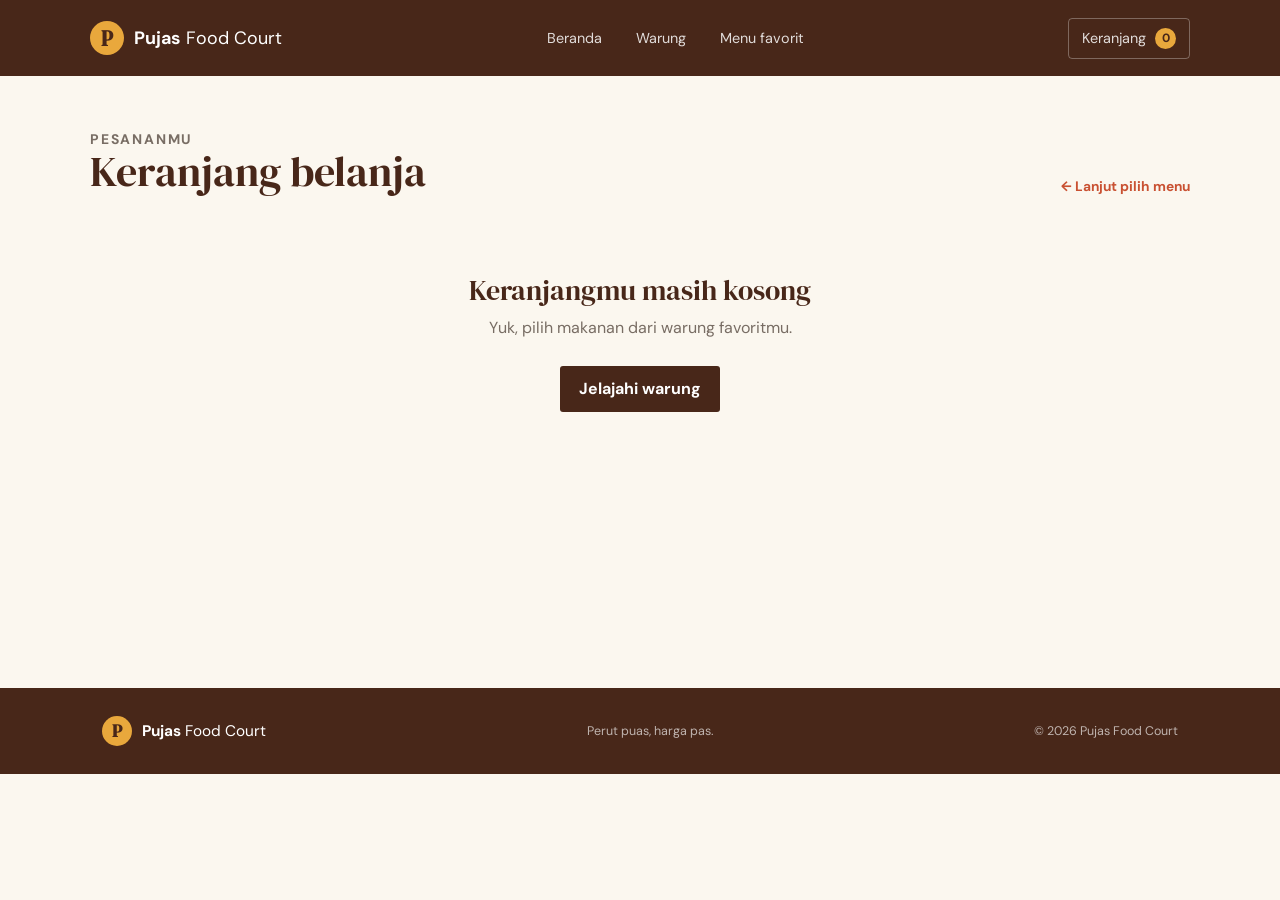
<file: cart.html>
<!doctype html>
<html lang="id">
<head>
  <meta charset="utf-8"><meta name="viewport" content="width=device-width, initial-scale=1">
  <title>Keranjang | Pujas Food Court</title>
  <link rel="preconnect" href="https://fonts.googleapis.com"><link rel="preconnect" href="https://fonts.gstatic.com" crossorigin>
  <link href="https://fonts.googleapis.com/css2?family=DM+Sans:wght@400;500;600;700&family=DM+Serif+Display&display=swap" rel="stylesheet"><link rel="stylesheet" href="style.css">
</head>
<body>
  <header class="site-header"><a class="brand" href="index.html"><span class="brand-mark">P</span><span>Pujas<span class="brand-light"> Food Court</span></span></a><nav class="main-nav"><a href="index.html">Beranda</a><a href="index.html#warung">Warung</a><a href="index.html#favorit">Menu favorit</a></nav><a class="cart-link" href="cart.html" aria-current="page">Keranjang <span class="cart-count" id="cartCount">0</span></a></header>
  <main class="page-shell"><div class="page-heading"><div><p class="eyebrow">Pesananmu</p><h1>Keranjang belanja</h1></div><a class="back-link" href="index.html#warung">← Lanjut pilih menu</a></div><div id="cartContent"></div></main>
  <footer class="site-footer"><a class="brand brand-footer" href="index.html"><span class="brand-mark">P</span><span>Pujas<span class="brand-light"> Food Court</span></span></a><p>Perut puas, harga pas.</p><span>© 2026 Pujas Food Court</span></footer>
  <script src="script.js"></script>
</body>
</html>
</file>
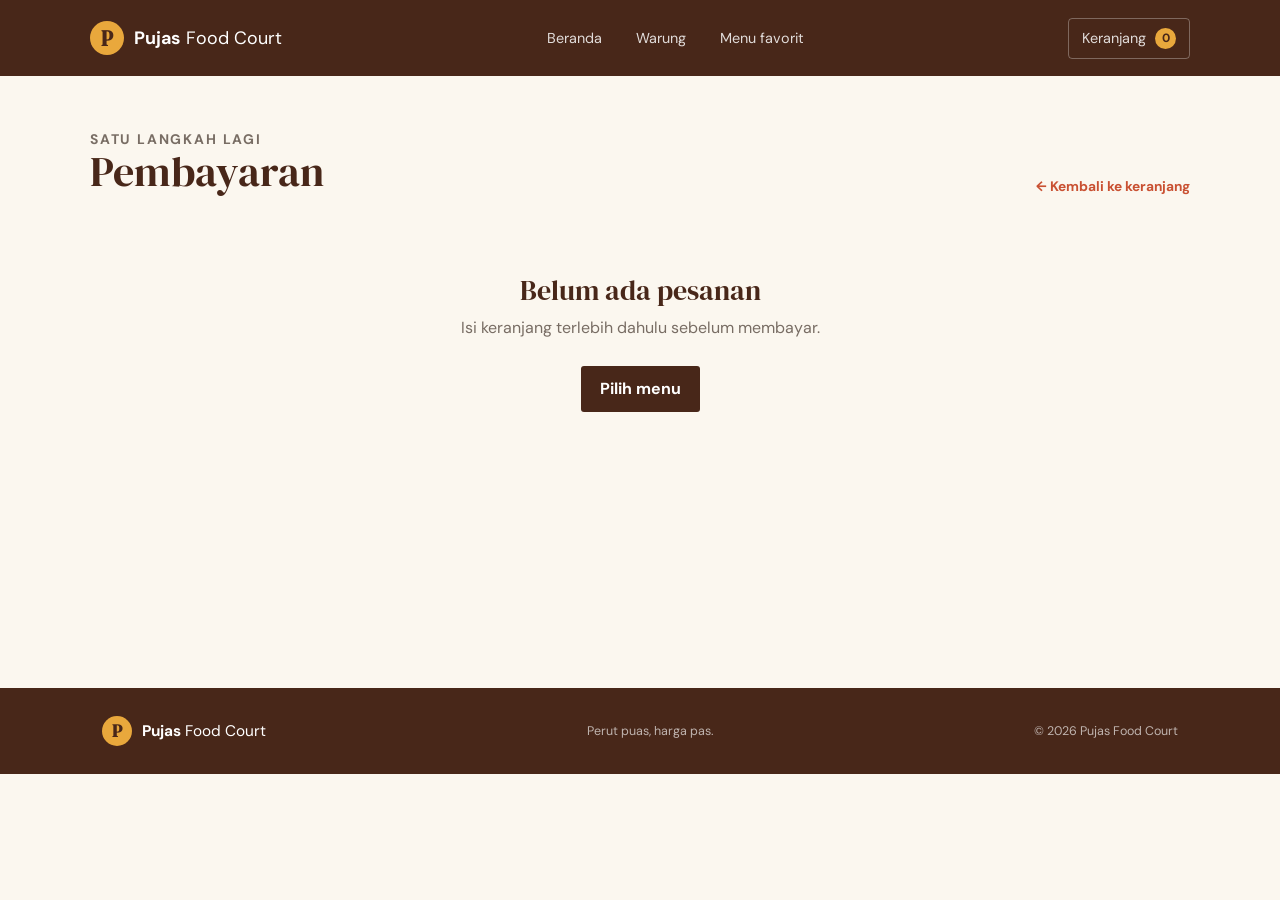
<file: checkout.html>
<!doctype html>
<html lang="id">
<head>
  <meta charset="utf-8"><meta name="viewport" content="width=device-width, initial-scale=1">
  <title>Pembayaran | Pujas Food Court</title>
  <link rel="preconnect" href="https://fonts.googleapis.com"><link rel="preconnect" href="https://fonts.gstatic.com" crossorigin>
  <link href="https://fonts.googleapis.com/css2?family=DM+Sans:wght@400;500;600;700&family=DM+Serif+Display&display=swap" rel="stylesheet"><link rel="stylesheet" href="style.css">
</head>
<body>
  <header class="site-header"><a class="brand" href="index.html"><span class="brand-mark">P</span><span>Pujas<span class="brand-light"> Food Court</span></span></a><nav class="main-nav"><a href="index.html">Beranda</a><a href="index.html#warung">Warung</a><a href="index.html#favorit">Menu favorit</a></nav><a class="cart-link" href="cart.html">Keranjang <span class="cart-count" id="cartCount">0</span></a></header>
  <main class="page-shell"><div class="page-heading"><div><p class="eyebrow">Satu langkah lagi</p><h1>Pembayaran</h1></div><a class="back-link" href="cart.html">← Kembali ke keranjang</a></div><div id="checkoutContent"></div></main>
  <footer class="site-footer"><a class="brand brand-footer" href="index.html"><span class="brand-mark">P</span><span>Pujas<span class="brand-light"> Food Court</span></span></a><p>Perut puas, harga pas.</p><span>© 2026 Pujas Food Court</span></footer>
  <script src="script.js"></script>
</body>
</html>
</file>
<file: style.css>
:root {
  --ink: #30231d;
  --brown: #482719;
  --brown-2: #70402a;
  --tomato: #c95132;
  --gold: #e9a83c;
  --paper: #fbf7ef;
  --white: #fffefa;
  --muted: #786d64;
  --line: #e9dfd2;
  --green: #596b42;
}

* { box-sizing: border-box; }
html { scroll-behavior: smooth; }
body { margin: 0; color: var(--ink); background: var(--paper); font-family: "DM Sans", sans-serif; }
img { display: block; max-width: 100%; }
button, input { font: inherit; }
a { color: inherit; }
.site-header { position: sticky; top: 0; z-index: 10; min-height: 76px; display: flex; align-items: center; justify-content: space-between; gap: 24px; padding: 0 7%; background: var(--brown); color: white; }
.brand { display: inline-flex; align-items: center; gap: 10px; text-decoration: none; font-weight: 700; font-size: 1.12rem; white-space: nowrap; }
.brand-mark { display: grid; width: 34px; height: 34px; place-items: center; border-radius: 50%; color: var(--brown); background: var(--gold); font-family: "DM Serif Display", serif; font-size: 1.3rem; }
.brand-light { font-weight: 400; }
.main-nav { display: flex; align-items: center; gap: 34px; }
.main-nav a, .cart-link { color: rgba(255,255,255,.84); text-decoration: none; font-size: .9rem; }
.main-nav a:hover, .main-nav a.active { color: white; }
.main-nav a.active { box-shadow: 0 2px var(--gold); padding: 28px 0 26px; }
.cart-link { display: inline-flex; align-items: center; gap: 9px; padding: 9px 13px; border: 1px solid rgba(255,255,255,.3); border-radius: 4px; white-space: nowrap; }
.cart-count { display: inline-grid; min-width: 21px; height: 21px; padding: 0 5px; place-items: center; border-radius: 50%; background: var(--gold); color: var(--brown); font-size: .75rem; font-weight: 700; }
.hero { position: relative; display: grid; min-height: 550px; grid-template-columns: 1fr 1fr; overflow: hidden; background: var(--brown); color: white; }
.hero-copy { z-index: 1; align-self: center; padding: 60px 7% 76px 14%; }
.eyebrow { margin: 0 0 14px; color: var(--tomato); font-size: .72rem; font-weight: 700; letter-spacing: .13em; text-transform: uppercase; }
.eyebrow.light { color: var(--gold); }
h1, h2, h3, p { margin-top: 0; }
.hero h1 { margin-bottom: 20px; font-family: "DM Serif Display", Georgia, serif; font-size: 4.5rem; font-weight: 400; line-height: 1.03; }
.hero-description { max-width: 410px; margin-bottom: 27px; color: rgba(255,255,255,.75); font-size: 1rem; line-height: 1.75; }
.button { display: inline-flex; min-height: 46px; align-items: center; justify-content: center; gap: 22px; padding: 0 19px; border: 0; border-radius: 3px; font-weight: 700; text-decoration: none; transition: transform .18s ease, background .18s ease; }
.button:hover { transform: translateY(-2px); }
.button-gold { color: var(--brown); background: var(--gold); }
.button-light { color: var(--brown); background: var(--white); }
.hero-note { display: flex; align-items: center; gap: 9px; margin-top: 34px; color: rgba(255,255,255,.66); font-size: .77rem; }
.note-dot { width: 7px; height: 7px; border-radius: 50%; background: #a8bc7f; }
.hero-image { position: relative; min-height: 550px; background: linear-gradient(90deg, rgba(72,39,25,.18), transparent 25%), url("foto-cover-pujas.jpeg") center/cover; }
.hero-sticker { position: absolute; right: 11%; bottom: 11%; display: grid; width: 112px; height: 112px; place-content: center; border-radius: 50%; transform: rotate(8deg); background: var(--gold); color: var(--brown); text-align: center; font-family: "DM Serif Display", serif; font-size: 1.05rem; line-height: 1.15; }
.hero-index { position: absolute; bottom: 27px; left: 7%; display: flex; align-items: center; gap: 12px; color: rgba(255,255,255,.68); font-size: .72rem; }
.hero-index span { width: 48px; height: 1px; background: var(--gold); }
.quick-facts { display: grid; grid-template-columns: repeat(3, minmax(120px, 1fr)) 1.7fr; align-items: center; gap: 20px; padding: 25px 10%; background: var(--white); border-bottom: 1px solid var(--line); }
.quick-facts div { display: flex; flex-direction: column; gap: 3px; }
.quick-facts strong { color: var(--brown); font-family: "DM Serif Display", serif; font-size: 1.8rem; font-weight: 400; }
.quick-facts span { color: var(--muted); font-size: .78rem; }
.quick-facts p { justify-self: end; margin: 0; color: var(--muted); font-size: .86rem; line-height: 1.65; }
.section { padding: 82px 9%; }
.section-heading { display: flex; justify-content: space-between; align-items: end; gap: 20px; margin-bottom: 32px; }
.section-heading h2, .page-heading h1 { margin: 0; color: var(--brown); font-family: "DM Serif Display", Georgia, serif; font-size: 2.65rem; font-weight: 400; line-height: 1.1; }
.section-intro { max-width: 290px; margin: 0 0 3px; color: var(--muted); font-size: .9rem; line-height: 1.6; }
.section-heading-tools { display: flex; align-items: center; gap: 18px; }
.manage-menu-button, .manager-secondary, .manager-danger, .manager-close { min-height: 36px; padding: 0 12px; border: 1px solid var(--line); border-radius: 3px; background: var(--white); color: var(--brown); cursor: pointer; font-size: .78rem; font-weight: 700; }
.manage-menu-button:hover, .manager-secondary:hover { border-color: var(--brown); }
.menu-manager { width: min(680px, calc(100vw - 28px)); max-width: none; max-height: min(90vh, 820px); margin: auto; padding: 23px; overflow-y: auto; border: 1px solid var(--line); border-radius: 4px; background: var(--white); color: var(--ink); box-shadow: 0 18px 60px rgba(35,25,19,.25); }
.menu-manager::backdrop { background: rgba(31,24,20,.58); }
.manager-heading { display: flex; align-items: start; justify-content: space-between; gap: 20px; margin-bottom: 20px; }
.manager-heading h2 { margin: 0; color: var(--brown); font-family: "DM Serif Display", Georgia, serif; font-size: 1.8rem; font-weight: 400; }
.manager-heading .eyebrow { margin-bottom: 6px; }
.manager-close { width: 36px; padding: 0; font-size: 1.3rem; }
.manager-field { display: grid; gap: 6px; color: var(--brown); font-size: .78rem; font-weight: 700; }
.manager-field input, .manager-field select { width: 100%; min-height: 40px; padding: 8px 10px; border: 1px solid var(--line); border-radius: 3px; background: white; color: var(--ink); font-size: .85rem; }
.manager-field input:focus, .manager-field select:focus { outline: 2px solid var(--tomato); outline-offset: 1px; }
.manager-list { display: grid; gap: 1px; max-height: 225px; margin: 14px 0 20px; overflow-y: auto; border: 1px solid var(--line); background: var(--line); }
.manager-menu-item { display: flex; align-items: center; justify-content: space-between; gap: 14px; padding: 11px 12px; background: white; }
.manager-menu-item strong { color: var(--brown); font-size: .86rem; }
.manager-menu-item p { margin: 4px 0 0; color: var(--muted); font-size: .73rem; }
.manager-menu-actions { display: flex; gap: 6px; }
.manager-menu-actions button { min-height: 32px; padding: 0 9px; font-size: .72rem; }
.manager-danger { border-color: #e8cbc2; color: var(--tomato); }
.manager-danger:hover { background: #fff4f0; }
.manager-empty { margin: 0; padding: 15px; background: white; color: var(--muted); font-size: .84rem; }
.manager-form { display: grid; gap: 12px; padding-top: 19px; border-top: 1px solid var(--line); }
.manager-form h3 { margin: 0; color: var(--brown); font-size: 1rem; }
.manager-fields-row { display: grid; grid-template-columns: 1fr 1fr; gap: 12px; }
.manager-favorite { display: flex; align-items: center; gap: 8px; color: var(--ink); font-size: .82rem; }
.manager-favorite input { accent-color: var(--tomato); }
.manager-form-actions { display: flex; justify-content: end; gap: 9px; }
.manager-footer { display: flex; justify-content: end; margin-top: 15px; padding-top: 12px; border-top: 1px solid var(--line); }
.stall-grid { display: grid; grid-template-columns: repeat(3, minmax(0, 1fr)); gap: 22px; }
.stall-card { overflow: hidden; border: 1px solid var(--line); background: var(--white); transition: transform .2s ease, box-shadow .2s ease; }
.stall-card:hover { transform: translateY(-4px); box-shadow: 0 14px 30px rgba(72,39,25,.1); }
.stall-card > a { display: block; text-decoration: none; }
.stall-photo { width: 100%; height: 190px; object-fit: cover; background: #ead8c2; }
.stall-body { padding: 17px 18px 18px; }
.stall-meta { display: flex; justify-content: space-between; gap: 12px; color: var(--muted); font-size: .72rem; }
.stall-type { color: var(--tomato); font-weight: 700; }
.stall-body h3 { margin: 10px 0 7px; color: var(--brown); font-family: "DM Serif Display", Georgia, serif; font-size: 1.38rem; font-weight: 400; }
.stall-body p { min-height: 39px; margin: 0; color: var(--muted); font-size: .82rem; line-height: 1.5; }
.stall-foot { display: flex; justify-content: space-between; align-items: center; margin-top: 17px; padding-top: 13px; border-top: 1px solid var(--line); color: var(--brown); font-size: .8rem; font-weight: 700; }
.stall-foot span:last-child { color: var(--tomato); }
.favorites { background: #f1e9db; }
.text-link { padding-bottom: 4px; color: var(--brown); font-size: .84rem; font-weight: 700; text-decoration-color: var(--gold); text-underline-offset: 5px; }
.favorite-grid { display: grid; grid-template-columns: repeat(4, minmax(0, 1fr)); gap: 17px; }
.favorite-card { overflow: hidden; border: 1px solid #e2d4c2; background: var(--white); }
.favorite-card img { width: 100%; height: 152px; object-fit: cover; }
.favorite-info { padding: 13px 14px 15px; }
.favorite-info small { color: var(--tomato); font-size: .7rem; font-weight: 700; }
.favorite-info h3 { margin: 6px 0 12px; color: var(--brown); font-family: "DM Serif Display", Georgia, serif; font-size: 1.16rem; font-weight: 400; }
.favorite-order { display: flex; justify-content: space-between; align-items: center; gap: 8px; }
.favorite-order strong { color: var(--brown); font-size: .83rem; }
.add-order-control { display: inline-flex; align-items: center; gap: 6px; }
.quantity-input { width: 54px; height: 34px; padding: 0 5px; border: 1px solid var(--line); border-radius: 3px; background: var(--white); color: var(--brown); text-align: center; font-size: .8rem; }
.quantity-input:focus-visible { outline: 2px solid var(--tomato); outline-offset: 2px; }
.add-button { min-height: 34px; padding: 0 11px; border: 0; border-radius: 3px; background: var(--brown); color: white; cursor: pointer; font-size: .75rem; font-weight: 700; }
.add-button:hover { background: var(--tomato); }
.add-button:disabled { opacity: .7; }
.closing-band { display: flex; min-height: 260px; flex-direction: column; align-items: center; justify-content: center; padding: 45px 20px; background: var(--green); color: white; text-align: center; }
.closing-band h2 { margin: 0 0 23px; font-family: "DM Serif Display", Georgia, serif; font-size: 2.45rem; font-weight: 400; }
.site-footer { display: flex; align-items: center; justify-content: space-between; gap: 20px; padding: 28px 8%; background: var(--brown); color: white; }
.brand-footer { font-size: .96rem; }
.brand-footer .brand-mark { width: 30px; height: 30px; font-size: 1.1rem; }
.site-footer p, .site-footer > span { margin: 0; color: rgba(255,255,255,.65); font-size: .78rem; }

/* Detail, cart, and checkout pages */
.page-shell { width: min(1100px, 86%); min-height: 68vh; margin: 0 auto; padding: 54px 0 76px; }
.breadcrumb { margin: 0 0 23px; color: var(--muted); font-size: .8rem; }
.breadcrumb a { color: var(--tomato); text-decoration: none; }
.detail-hero { display: grid; grid-template-columns: .9fr 1.1fr; overflow: hidden; border: 1px solid var(--line); background: var(--white); }
.detail-hero img { width: 100%; height: 100%; min-height: 320px; object-fit: cover; }
.detail-copy { align-self: center; padding: 36px; }
.detail-copy h1 { margin: 8px 0 12px; color: var(--brown); font-family: "DM Serif Display", Georgia, serif; font-size: 2.7rem; font-weight: 400; }
.detail-copy p { color: var(--muted); line-height: 1.7; }
.detail-menu-heading { margin: 42px 0 20px; color: var(--brown); font-family: "DM Serif Display", Georgia, serif; font-size: 2rem; font-weight: 400; }
.menu-list { display: grid; gap: 1px; border: 1px solid var(--line); background: var(--line); }
.menu-row { display: flex; justify-content: space-between; align-items: center; gap: 20px; padding: 17px 20px; background: var(--white); }
.menu-row-main { display: flex; min-width: 0; align-items: center; gap: 13px; }
.menu-photo { width: 58px; height: 58px; flex: 0 0 58px; border: 1px solid var(--line); border-radius: 3px; object-fit: cover; background: var(--paper); }
.menu-row h3 { margin: 0 0 5px; color: var(--brown); font-size: .97rem; }
.menu-row small { color: var(--muted); }
.menu-row-right { display: flex; align-items: center; gap: 15px; white-space: nowrap; }
.menu-row-right strong { font-size: .9rem; }
.page-heading { display: flex; justify-content: space-between; align-items: end; gap: 20px; margin-bottom: 28px; }
.page-heading p { margin: 0; color: var(--muted); font-size: .87rem; }
.cart-layout, .checkout-layout { display: grid; grid-template-columns: minmax(0, 1.5fr) minmax(270px, .8fr); align-items: start; gap: 30px; }
.cart-items, .summary-box, .payment-box, .order-box { border: 1px solid var(--line); background: var(--white); }
.cart-item { display: grid; grid-template-columns: 1fr auto; gap: 18px; padding: 20px; border-bottom: 1px solid var(--line); }
.cart-item:last-child { border-bottom: 0; }
.cart-item h3, .order-item h3 { margin: 0 0 5px; color: var(--brown); font-size: .97rem; }
.cart-item p, .order-item p { margin: 0; color: var(--muted); font-size: .78rem; }
.cart-item-side { display: flex; align-items: center; gap: 15px; }
.quantity-control { display: inline-flex; align-items: center; border: 1px solid var(--line); }
.quantity-control button { width: 32px; height: 32px; border: 0; background: transparent; color: var(--brown); cursor: pointer; font-size: 1rem; }
.quantity-control span { min-width: 27px; text-align: center; font-size: .83rem; }
.item-price { min-width: 92px; color: var(--brown); text-align: right; font-size: .84rem; font-weight: 700; }
.remove-button, .clear-button { border: 0; background: none; color: var(--tomato); cursor: pointer; font-size: .76rem; text-decoration: underline; text-underline-offset: 3px; }
.summary-box, .payment-box { padding: 22px; }
.summary-box h2, .payment-box h2, .order-box h2 { margin: 0 0 18px; color: var(--brown); font-family: "DM Serif Display", Georgia, serif; font-size: 1.55rem; font-weight: 400; }
.summary-line { display: flex; justify-content: space-between; gap: 15px; padding: 12px 0; color: var(--muted); font-size: .85rem; }
.summary-total { margin-top: 5px; padding-top: 17px; border-top: 1px solid var(--line); color: var(--brown); font-size: .95rem; font-weight: 700; }
.full-button { width: 100%; margin-top: 18px; cursor: pointer; }
.button-brown { color: white; background: var(--brown); }
.button-brown:hover { background: var(--tomato); }
.empty-state { padding: 48px 22px; color: var(--muted); text-align: center; }
.empty-state h2 { margin-bottom: 8px; color: var(--brown); font-family: "DM Serif Display", Georgia, serif; font-size: 1.75rem; font-weight: 400; }
.empty-state .button { margin-top: 12px; }
.order-box { padding: 22px; }
.order-item { display: flex; justify-content: space-between; gap: 14px; padding: 12px 0; border-bottom: 1px solid var(--line); }
.order-item strong { color: var(--brown); font-size: .83rem; white-space: nowrap; }
.payment-methods { display: grid; gap: 9px; margin-bottom: 18px; }
.payment-choice { display: flex; align-items: center; gap: 10px; padding: 12px; border: 1px solid var(--line); cursor: pointer; font-size: .86rem; }
.payment-choice:has(input:checked) { border-color: var(--tomato); background: #fff8f2; }
.payment-choice input { accent-color: var(--tomato); }
.payment-detail { margin: 0 0 17px; padding: 13px; background: var(--paper); color: var(--muted); font-size: .8rem; line-height: 1.55; }
.qr-wrap { display: none; margin: 0 0 16px; padding: 14px; border: 1px solid var(--line); text-align: center; }
.qr-wrap.visible { display: block; }
.qr-wrap img { width: 170px; height: 170px; margin: 0 auto 9px; image-rendering: pixelated; }
.qr-wrap p { margin: 0; color: var(--muted); font-size: .72rem; line-height: 1.5; }
.notice { margin: 15px 0 0; color: var(--muted); font-size: .74rem; line-height: 1.5; }
.toast { position: fixed; right: 20px; bottom: 20px; z-index: 30; padding: 12px 16px; transform: translateY(20px); opacity: 0; background: var(--brown); color: white; font-size: .85rem; pointer-events: none; transition: .2s ease; }
.toast.show { transform: translateY(0); opacity: 1; }
.back-link { color: var(--tomato); font-size: .86rem; font-weight: 700; text-decoration: none; }

@media (max-width: 900px) {
  .site-header { padding: 0 5%; }
  .main-nav { gap: 18px; }
  .hero-copy { padding-left: 10%; }
  .hero h1 { font-size: 3.7rem; }
  .section { padding: 65px 6%; }
  .stall-grid { grid-template-columns: repeat(2, minmax(0, 1fr)); }
  .favorite-grid { grid-template-columns: repeat(2, minmax(0, 1fr)); }
  .cart-layout, .checkout-layout { grid-template-columns: 1fr; }
}
@media (max-width: 620px) {
  .site-header { min-height: 66px; flex-wrap: wrap; gap: 0; padding: 10px 5%; }
  .brand { font-size: .98rem; }
  .brand-mark { width: 30px; height: 30px; }
  .main-nav { order: 3; width: 100%; justify-content: center; gap: 26px; padding-top: 7px; }
  .main-nav a { font-size: .8rem; }
  .main-nav a.active { padding: 8px 0 6px; }
  .cart-link { padding: 7px 9px; font-size: .78rem; }
  .hero { grid-template-columns: 1fr; }
  .hero-copy { padding: 52px 8% 38px; }
  .hero h1 { font-size: 3.35rem; }
  .hero-image { min-height: 265px; }
  .hero-sticker { right: 8%; bottom: 9%; width: 90px; height: 90px; font-size: .9rem; }
  .hero-index { top: 335px; bottom: auto; left: 8%; }
  .quick-facts { grid-template-columns: repeat(3, 1fr); gap: 12px; padding: 22px 7%; }
  .quick-facts strong { font-size: 1.5rem; }
  .quick-facts span { font-size: .68rem; }
  .quick-facts p { grid-column: 1 / -1; justify-self: start; margin-top: 5px; }
  .section { padding: 54px 6%; }
  .section-heading { align-items: start; flex-direction: column; margin-bottom: 23px; }
  .section-heading-tools { width: 100%; align-items: start; justify-content: space-between; gap: 12px; }
  .section-heading-tools .section-intro { max-width: 58%; }
  .section-heading h2, .page-heading h1 { font-size: 2.2rem; }
  .menu-manager { padding: 18px; }
  .manager-fields-row { grid-template-columns: 1fr; }
  .manager-menu-item { align-items: start; flex-direction: column; }
  .section-intro { max-width: none; }
  .stall-grid { grid-template-columns: 1fr; gap: 15px; }
  .stall-photo { height: 205px; }
  .favorite-grid { grid-template-columns: repeat(2, minmax(0, 1fr)); gap: 10px; }
  .favorite-card img { height: 120px; }
  .favorite-info { padding: 11px; }
  .favorite-order { align-items: start; flex-direction: column; }
  .add-order-control { width: 100%; }
  .add-order-control .add-button { flex: 1; }
  .closing-band h2 { font-size: 2rem; }
  .site-footer { align-items: flex-start; flex-direction: column; gap: 12px; padding: 24px 7%; }
  .page-shell { width: 90%; padding: 34px 0 54px; }
  .page-heading { align-items: start; flex-direction: column; }
  .detail-hero { grid-template-columns: 1fr; }
  .detail-hero img { min-height: 220px; max-height: 260px; }
  .detail-copy { padding: 23px; }
  .detail-copy h1 { font-size: 2.2rem; }
  .menu-row { align-items: stretch; flex-direction: column; gap: 12px; padding: 15px; }
  .menu-row-right { width: 100%; justify-content: space-between; }
  .cart-item { grid-template-columns: 1fr; }
  .cart-item-side { justify-content: space-between; flex-wrap: wrap; }
  .item-price { min-width: auto; }
}
@media (prefers-reduced-motion: reduce) { *, *::before, *::after { scroll-behavior: auto !important; transition-duration: .01ms !important; } }
</file>
